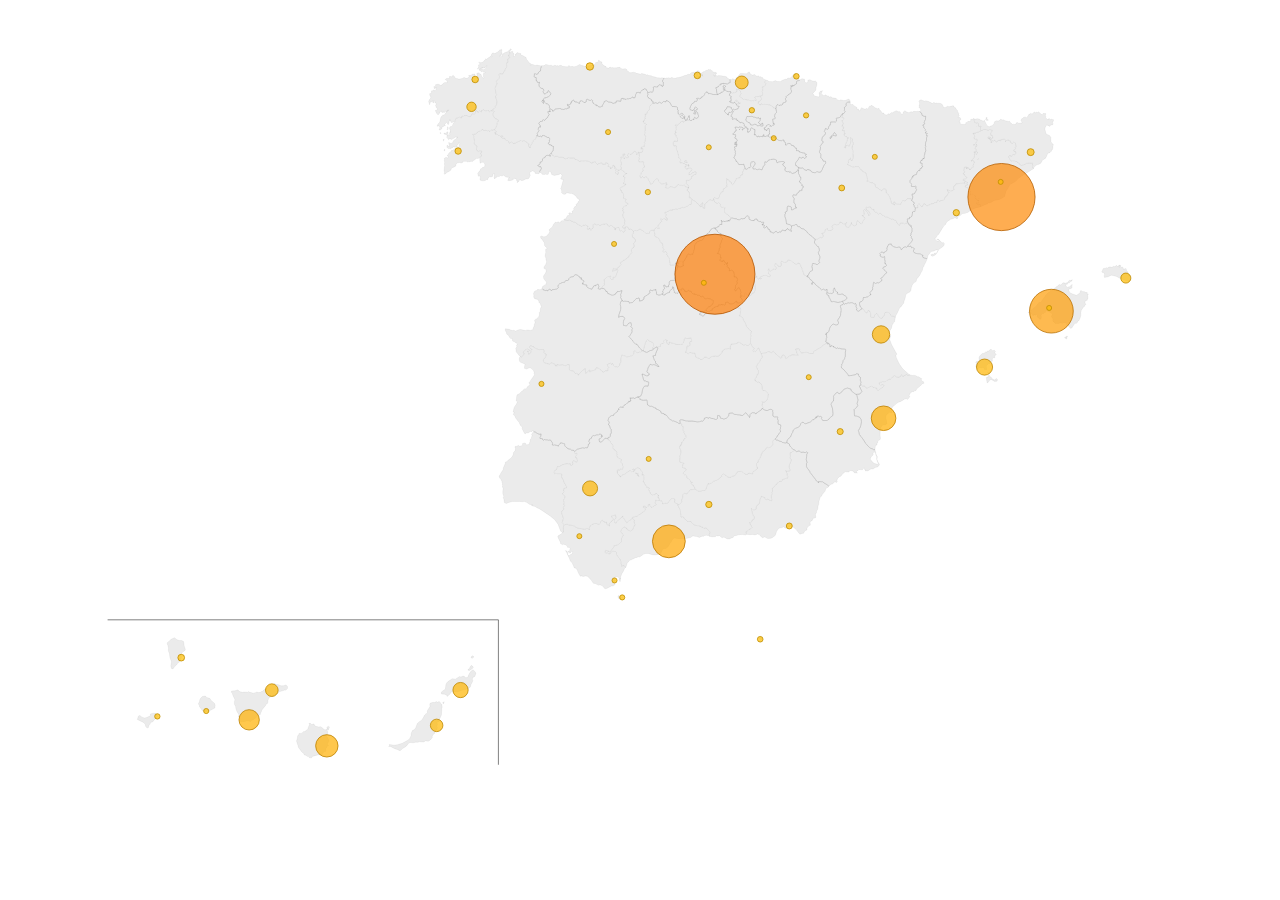
<file: index.html>
<!DOCTYPE html>
<html lang="en">
  <head>
    <meta charset="UTF-8" />
    <link rel="icon" href="data:image/svg+xml,<svg xmlns=%22http://www.w3.org/2000/svg%22 viewBox=%220 0 100 100%22><text y=%22.9em%22 font-size=%2290%22>📈</text></svg>">
    <meta name="viewport" content="width=device-width, initial-scale=1.0" />
    <title>Template | Svelte for Data Visualization</title>
    <script type="module" crossorigin src="docs/assets/index.fcfbb051.js"></script>
    <link rel="stylesheet" href="docs/assets/index.f1ebf537.css">
  </head>
  <body>
    <div id="app"></div>
    
  </body>
</html>
</file>
<file: docs/assets/index.f1ebf537.css>
a,abbr,acronym,address,applet,article,aside,audio,b,big,blockquote,body,canvas,caption,center,cite,code,dd,del,details,dfn,div,dl,dt,em,embed,fieldset,figcaption,figure,footer,form,h1,h2,h3,h4,h5,h6,header,hgroup,html,i,iframe,img,ins,kbd,label,legend,li,mark,menu,nav,object,ol,output,p,pre,q,ruby,s,samp,section,small,span,strike,strong,sub,summary,sup,table,tbody,td,tfoot,th,thead,time,tr,tt,u,ul,var,video{margin:0;padding:0;border:0;font-size:100%;font:inherit;vertical-align:baseline}article,aside,details,figcaption,figure,footer,header,hgroup,menu,nav,section{display:block}body{line-height:1}ol,ul{list-style:none}blockquote,q{quotes:none}blockquote:after,blockquote:before,q:after,q:before{content:"";content:none}table{border-collapse:collapse;border-spacing:0}:root{font-family:Avenir,system-ui,-apple-system,Helvetica,Arial,sans-serif;font-size:16px;line-height:24px;font-weight:400;font-synthesis:none;text-rendering:optimizeLegibility;-webkit-font-smoothing:antialiased;-moz-osx-font-smoothing:grayscale;-webkit-text-size-adjust:100%}body{padding:6px}.tooltip.svelte-1hqghbv{background-color:#fff;box-shadow:2px 3px 8px #00000026;padding:8px 6px;border-radius:3px;pointer-events:none;transition:top 50ms ease,left 50ms ease}.info.svelte-1hqghbv{display:flex;justify-content:space-between;column-gap:8px;align-items:center}.cambio.svelte-1hqghbv{font-size:11px;padding:3px;border-radius:3px;text-transform:uppercase}h1.svelte-1hqghbv{font-size:1rem;font-weight:500;margin-bottom:4px}h2.svelte-1hqghbv{font-size:.75rem;font-weight:400;font-style:italic;margin-bottom:6px}.chart-container.svelte-7zwhb5{max-height:810px}svg.svelte-7zwhb5{max-height:810px}
</file>
